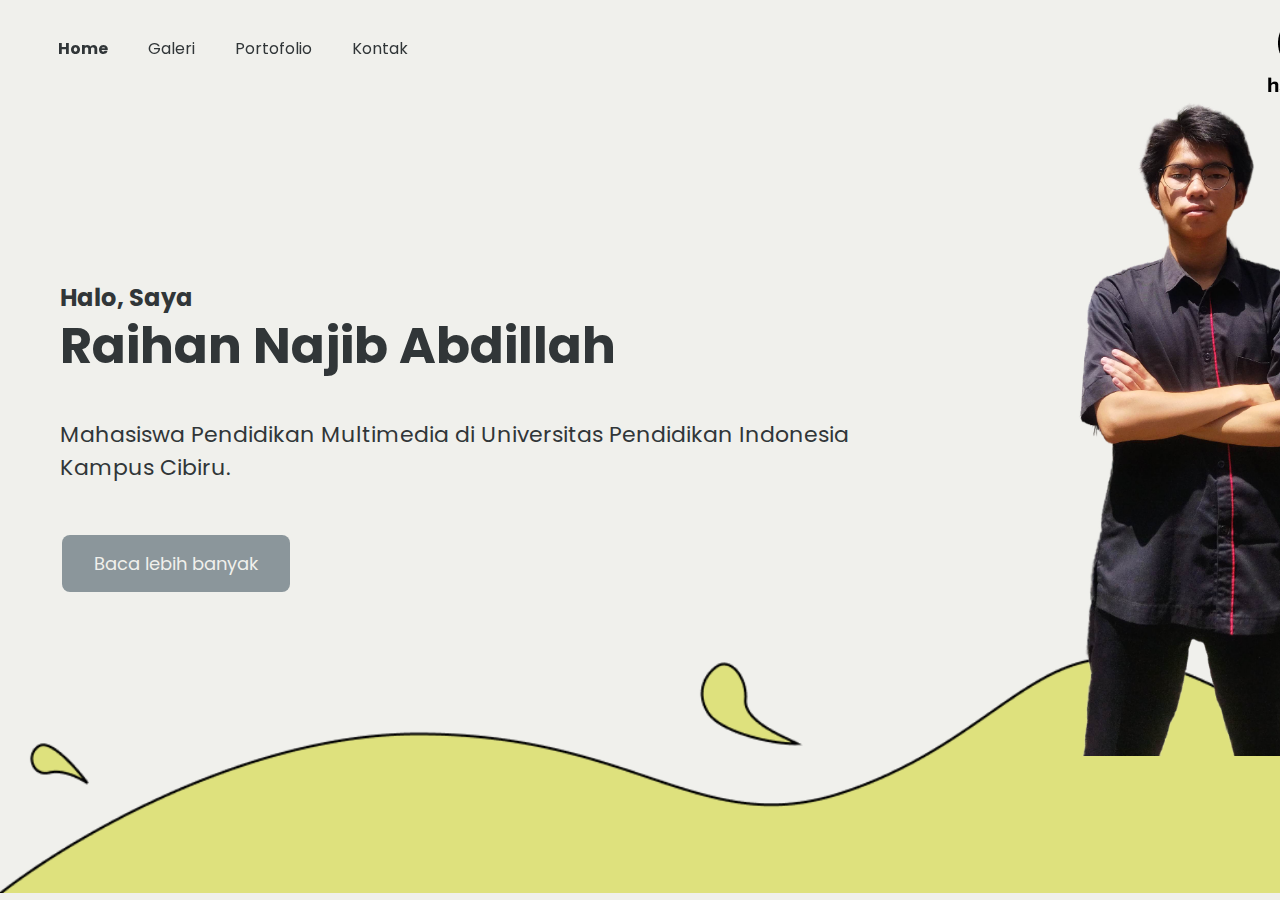
<file: index.html>
<!DOCTYPE html>
<html lang="en">
<head>
    <link rel="preconnect" href="https://fonts.googleapis.com">
    <link rel="preconnect" href="https://fonts.gstatic.com" crossorigin>
    <link href="https://fonts.googleapis.com/css2?family=Poppins:ital,wght@0,100;0,200;0,300;0,400;0,500;0,600;0,700;0,800;0,900;1,100;1,200;1,300;1,400;1,500;1,600;1,700;1,800;1,900&display=swap" rel="stylesheet">
    <link rel="stylesheet" href="style/style.css">
    <meta charset="UTF-8">
    <meta name="viewport" content="width=device-width, initial-scale=1.0">
    <title>Hanzwer | Official Website</title>
    <link rel="icon" type="image/x-icon" href="img/a.png">
</head>
<body>

    <div class="navb">
        <ul >
            <li>
                <a class="active" href="index.html">Home</a>
                <a href="galery.html">Galeri</a>
                <a href="porto.html">Portofolio</a>
                <a href="kontak.html">Kontak</a>
                <img class="logo" src="img/logo.png" alt="logo">
            </li>
        </ul>
    </div>
    
        <div class="content">
                <img src="img/gwa.png" alt="foto najib">
                 <h2 style="margin-bottom: -40px;">Halo, Saya</h2>
                 <h1>Raihan Najib Abdillah</h1>
                 <p style="width: 850px;">Mahasiswa Pendidikan Multimedia di Universitas Pendidikan Indonesia Kampus Cibiru.</p>
                 <br>
                 <a href="about.html" class="button">Baca lebih banyak</a>
        </div>
    <div class="brush">
        <img src="img/ylw.png" alt="apcb">
    </div>
</body>
</html>
</file>
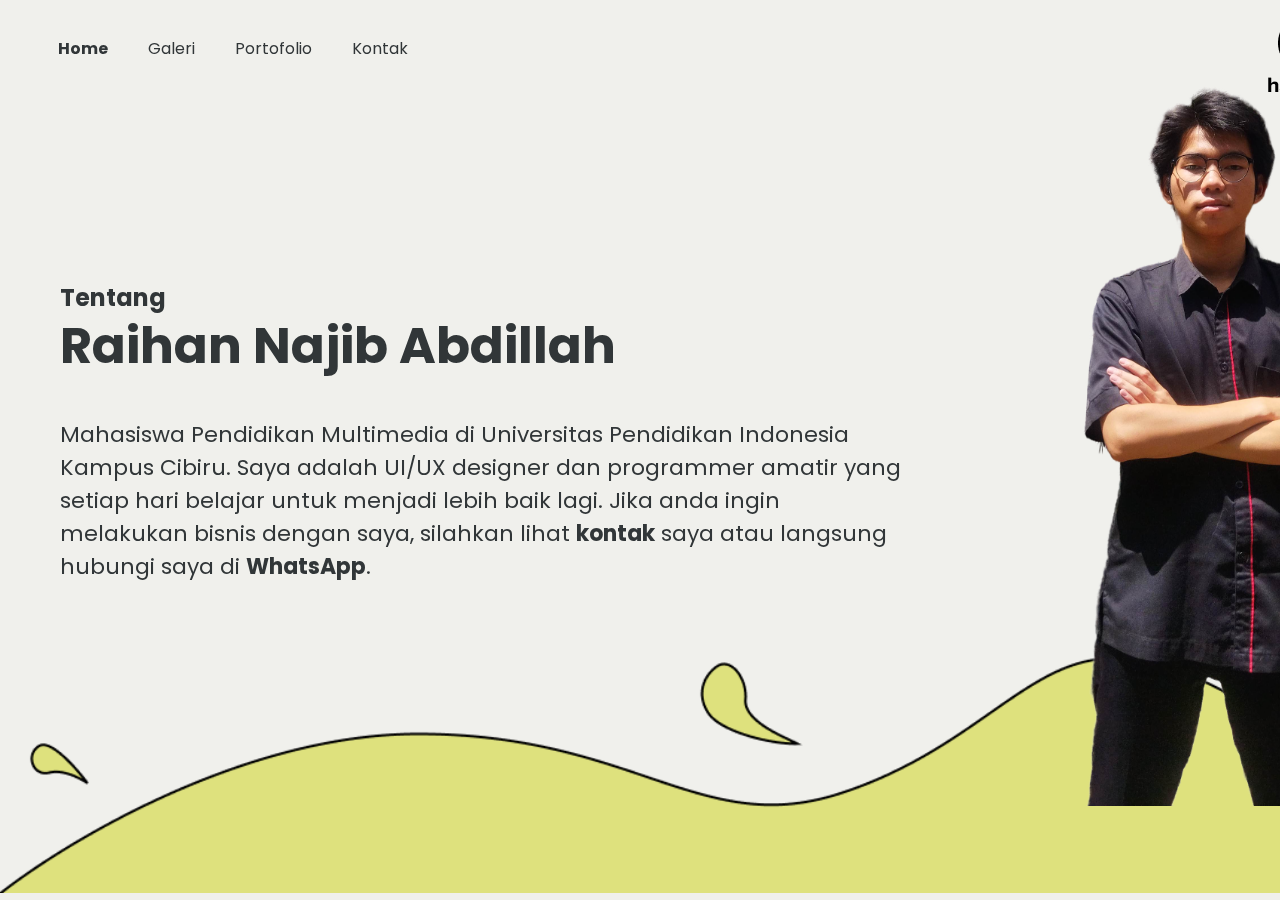
<file: about.html>
<!DOCTYPE html>
<html lang="en">
<head> 
    <link rel="preconnect" href="https://fonts.googleapis.com">
    <link rel="preconnect" href="https://fonts.gstatic.com" crossorigin>
    <link href="https://fonts.googleapis.com/css2?family=Poppins:ital,wght@0,100;0,200;0,300;0,400;0,500;0,600;0,700;0,800;0,900;1,100;1,200;1,300;1,400;1,500;1,600;1,700;1,800;1,900&display=swap" rel="stylesheet">
    <link rel="stylesheet" href="style/style.css">
    <meta charset="UTF-8">
    <meta name="viewport" content="width=device-width, initial-scale=1.0">
    <title>Hanzwer | Official Website</title>
    <link rel="icon" type="image/x-icon" href="img/a.png">
</head>
<body>
    <div class="navb">
        <ul >
            <li>
                <a class="active" href="index.html">Home</a>
                <a href="galery.html">Galeri</a>
                <a href="porto.html">Portofolio</a>
                <a href="kontak.html">Kontak</a>
                <img class="logo" src="img/logo.png" alt="logo">
            </li>
        </ul>
    </div>
        <div class="content" style="position: fixed; z-index: 2;">
            <img src="img/gwa.png" alt="foto najib">
             <h2 style="margin-bottom: -40px;">Tentang</h2>
             <h1>Raihan Najib Abdillah</h1>
             <p style="width: 850px;">Mahasiswa Pendidikan Multimedia di Universitas Pendidikan Indonesia Kampus Cibiru.
                Saya adalah UI/UX designer dan programmer amatir yang setiap hari belajar untuk menjadi lebih baik lagi.
                Jika anda ingin melakukan bisnis dengan saya, silahkan lihat <a class="kontak" href="kontak.html">kontak</a> saya atau langsung hubungi saya di <a class="kontak" href="https://wa.me/6281325025223">WhatsApp</a>.</p>
             <br>
    </div>
</div>
<div class="brush" style="z-index: 1;">
    <img src="img/ylw.png" alt="apcb">
</div>
</body>
</html>
</file>
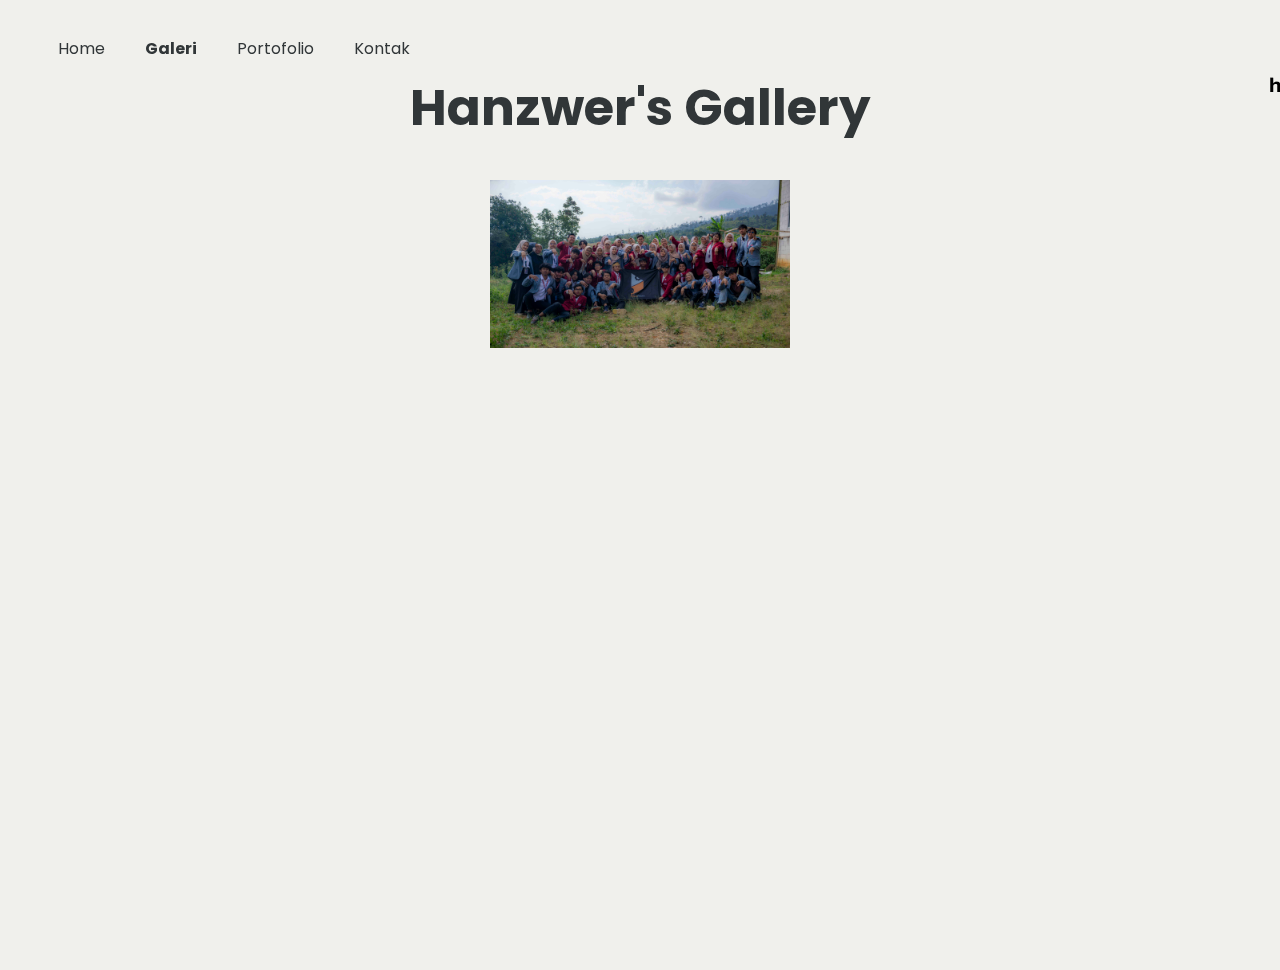
<file: galery.html>
<!DOCTYPE html>
<html lang="en">
<head>
    <link rel="preconnect" href="https://fonts.googleapis.com">
    <link rel="preconnect" href="https://fonts.gstatic.com" crossorigin>
    <link href="https://fonts.googleapis.com/css2?family=Poppins:ital,wght@0,100;0,200;0,300;0,400;0,500;0,600;0,700;0,800;0,900;1,100;1,200;1,300;1,400;1,500;1,600;1,700;1,800;1,900&display=swap" rel="stylesheet">
    <link rel="stylesheet" href="style/style.css">
    <meta charset="UTF-8">
    <meta name="viewport" content="width=device-width, initial-scale=1.0">
    <title>Hanzwer | Official Website</title>
    <link rel="icon" type="image/x-icon" href="img/a.png">
</head>
<body style="height: 100vh; justify-content: center; align-items: center;">
    <div class="navb">
        <ul >
            <li>
                <a href="index.html">Home</a>
                <a class="active" href="galery.html">Galeri</a>
                <a href="porto.html">Portofolio</a>
                <a href="kontak.html">Kontak</a>
                <img class="logo" src="img/logo.png" alt="logo">
            </li>
        </ul>
    </div>
    <h1 style="margin-top: 70px; text-align: center;">Hanzwer's Gallery</h1>
        <div class="wrapper">
            <div class="media">
            <div class="layer">
                <p>DIGIMON 2024</p>
              </div>
            <img src="img/g1.jpg" alt=""/>
            </div>
            </div>
</body>
</html>
</file>
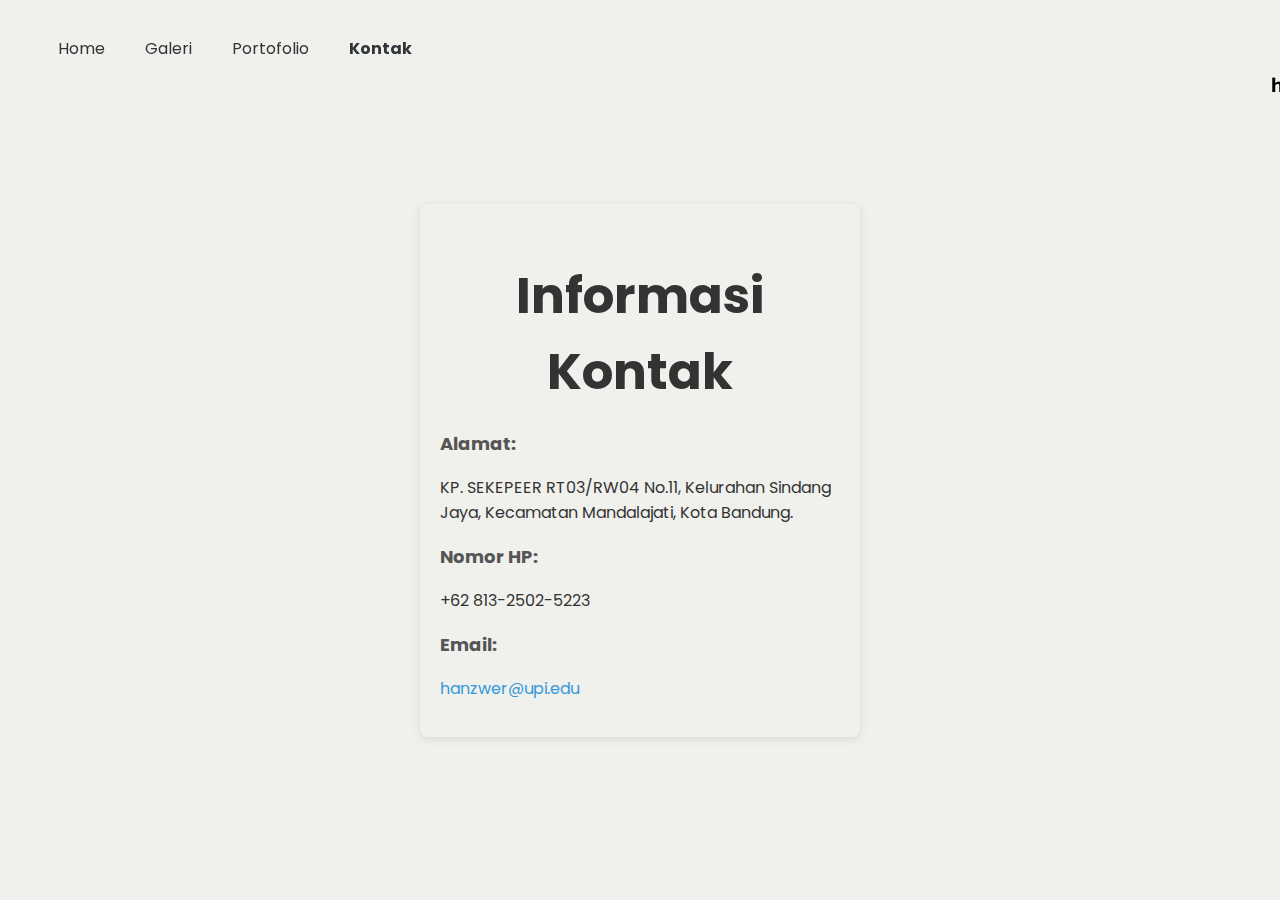
<file: kontak.html>
<!DOCTYPE html>
<html lang="en">
<head>
    <link rel="preconnect" href="https://fonts.googleapis.com">
    <link rel="preconnect" href="https://fonts.gstatic.com" crossorigin>
    <link href="https://fonts.googleapis.com/css2?family=Poppins:ital,wght@0,100;0,200;0,300;0,400;0,500;0,600;0,700;0,800;0,900;1,100;1,200;1,300;1,400;1,500;1,600;1,700;1,800;1,900&display=swap" rel="stylesheet">
    <link rel="stylesheet" href="style/style.css">
    <meta charset="UTF-8">
    <meta name="viewport" content="width=device-width, initial-scale=1.0">
    <title>Hanzwer | Official Website</title>
    <link rel="icon" type="image/x-icon" href="img/a.png">
</head>
<body>
    <div class="navb">
        <ul>
            <li>
                <a href="index.html">Home</a>
                <a href="galery.html">Galeri</a>
                <a href="porto.html">Portofolio</a>
                <a class="active" href="kontak.html">Kontak</a>
                <img class="logo" src="img/logo.png" alt="logo">
            </li>
        </ul>
    </div>
    <div class="hdeh" style="display: flex; justify-content: center; align-items: center; height: 89vh;">
    <div class="contact-info">
        <h1>Informasi Kontak</h1>
        <div class="contact-item">
            <h3>Alamat:</h3>
            <p>KP. SEKEPEER RT03/RW04 No.11, Kelurahan Sindang Jaya, Kecamatan Mandalajati, Kota Bandung.</p>
        </div>
        <div class="contact-item">
            <h3>Nomor HP:</h3>
            <p>+62 813-2502-5223</p>
        </div>
        <div class="contact-item">
            <h3>Email:</h3>
            <p><a href="mailto:hanzwer@upi.edu">hanzwer@upi.edu</a></p>
        </div>
    </div>
</div>
</body>
</html>
</file>
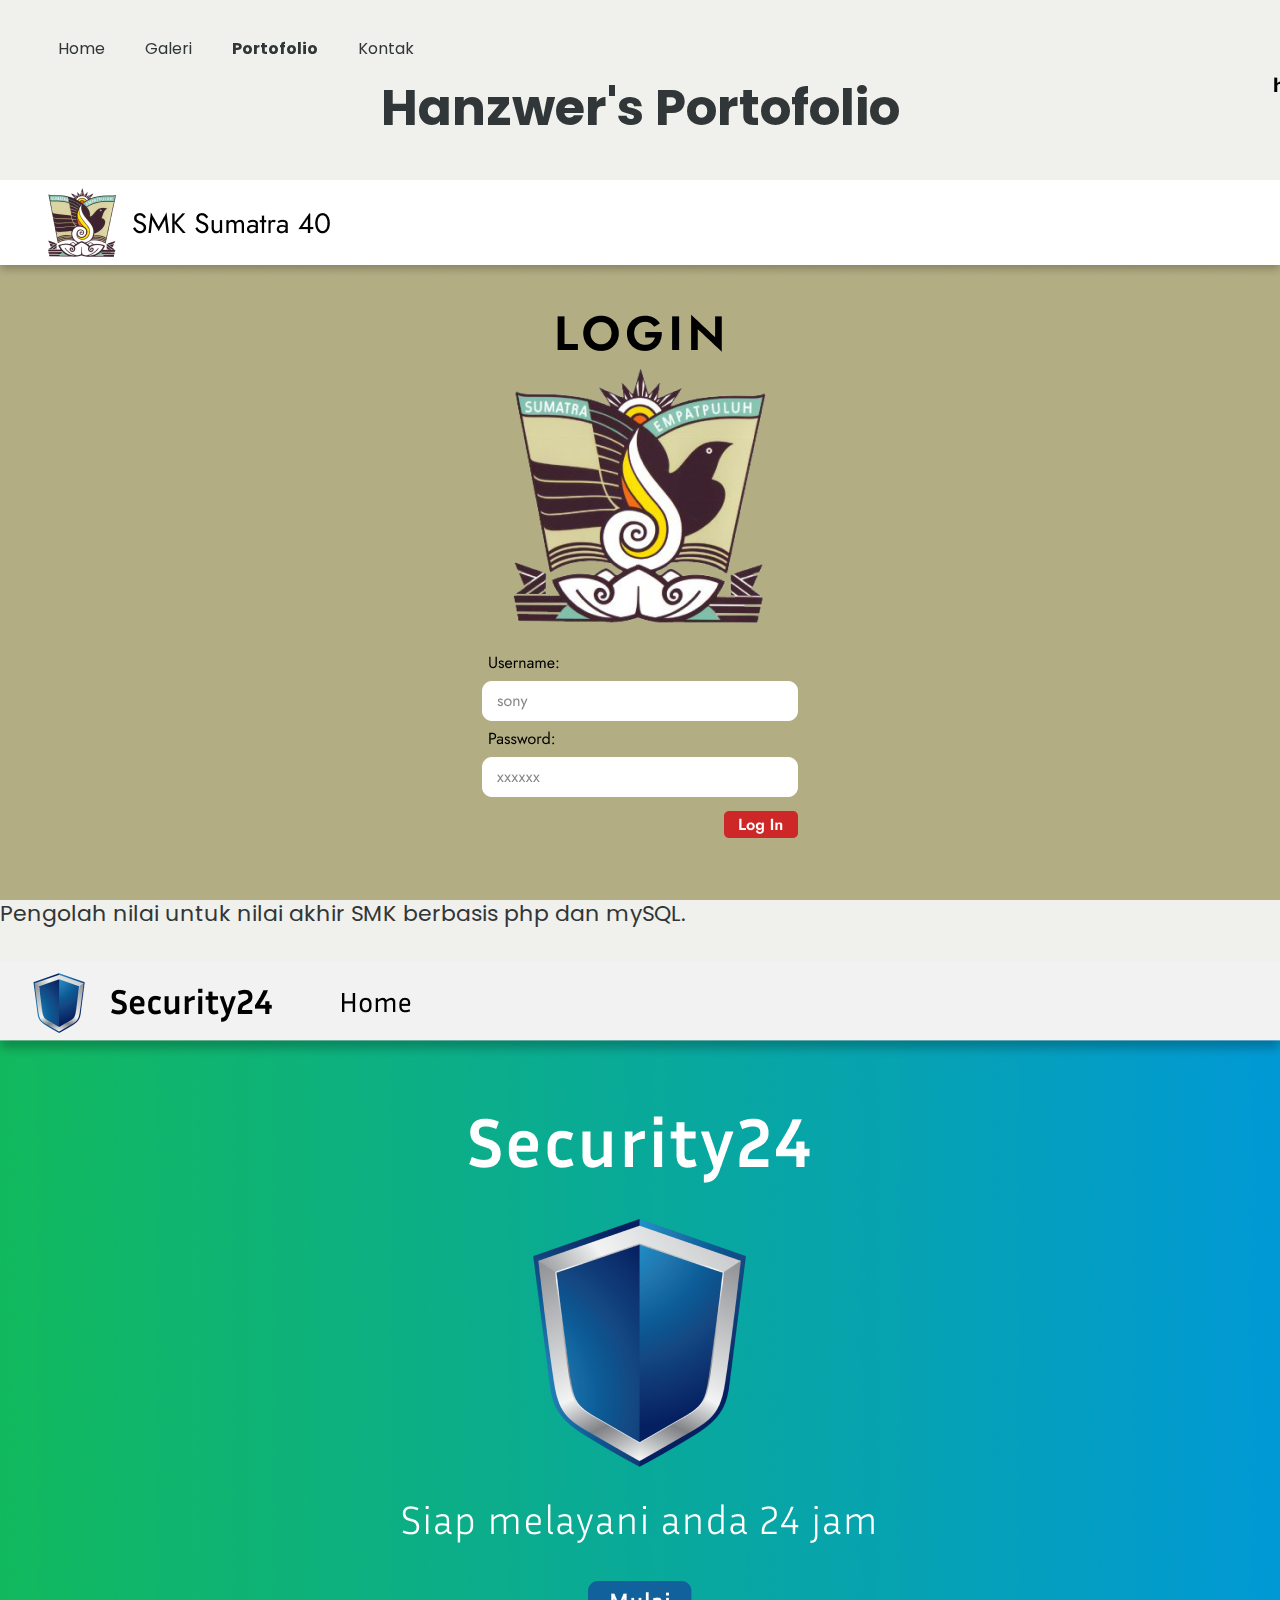
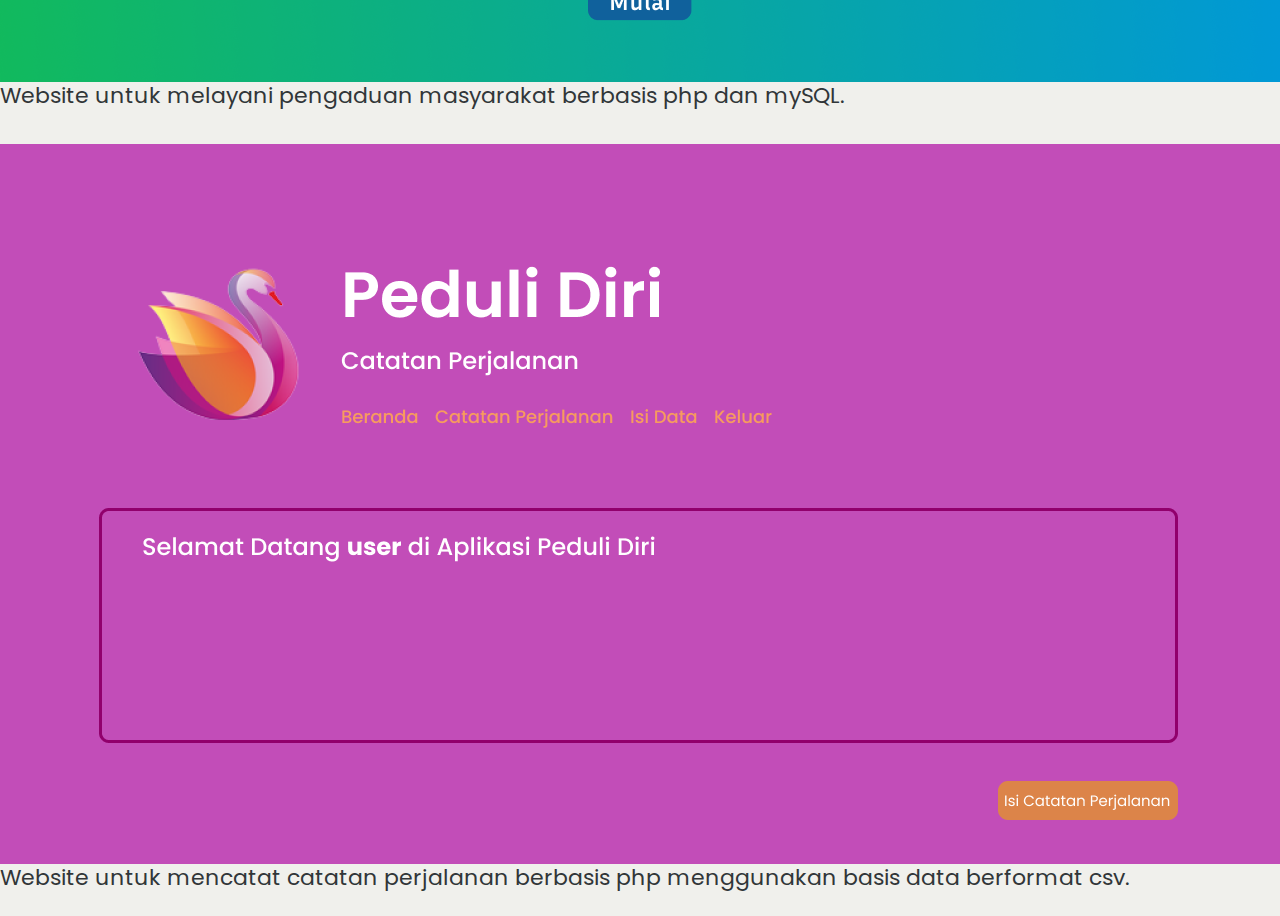
<file: porto.html>
<!DOCTYPE html>
<html lang="en">
<head>
    <link rel="preconnect" href="https://fonts.googleapis.com">
    <link rel="preconnect" href="https://fonts.gstatic.com" crossorigin>
    <link href="https://fonts.googleapis.com/css2?family=Poppins:ital,wght@0,100;0,200;0,300;0,400;0,500;0,600;0,700;0,800;0,900;1,100;1,200;1,300;1,400;1,500;1,600;1,700;1,800;1,900&display=swap" rel="stylesheet">
    <link rel="stylesheet" href="style/style.css">
    <meta charset="UTF-8">
    <meta name="viewport" content="width=device-width, initial-scale=1.0">
    <title>Hanzwer | Official Website</title>
    <link rel="icon" type="image/x-icon" href="img/a.png">
</head>
<body style="height: 100vh; justify-content: center; align-items: center; overflow: scroll;">
    <div class="navb">
        <ul >
            <li>
                <a href="index.html">Home</a>
                <a href="galery.html">Galeri</a>
                <a class="active" href="porto.html">Portofolio</a>
                <a href="kontak.html">Kontak</a>
                <img class="logo" src="img/logo.png" alt="logo">
            </li>
        </ul>
    </div>
    <h1 style="margin-top: 70px; text-align: center;">Hanzwer's Portofolio</h1>
    
        <div class="wrapper-porto">
            <div class="media-porto">
            <div class="layer">
                <p>Pengolah Nilai Smapul</p>
              </div>
            <img src="img/p1.png" alt="projek 1" />
            </div>
            <div class="textund">
                <p>Pengolah nilai untuk nilai akhir SMK berbasis php dan mySQL.</p>
              </div>
             <div class="media-porto">
            <div class="layer">
                <p>Layanan Pengaduan Masyarakat</p>
              </div>
            <img src="img/p2.png" alt="projek 2" />
            </div>
            <div class="textund">
                <p>Website untuk melayani pengaduan masyarakat berbasis php dan mySQL.</p>
              </div>
               <div class="media-porto">
            <div class="layer">
                <p>Catatan Perjalanan</p>
              </div>
            <img src="img/p3.png" alt="projek 3" />
            </div>
            <div class="textund">
                <p>Website untuk mencatat catatan perjalanan berbasis php menggunakan basis data berformat csv.</p>
              </div>
            </div>
</body>
</html>
</file>
<file: style/style.css>
body{
    margin: 0;
    font-family: Poppins;
    background-color: #f0f0ec;
    color: #313638;
}
h1 {
  font-size: 50px;
}
.content {
  margin-top: 190px;
  margin-left: 60px;
  position: absolute;
  
}
.content img{
  max-width: 100%;
  max-height: 200%;
  position: absolute;
  text-align: right;
  margin-left: 115%;
  bottom: -47.6%;
}
ul {
    list-style-type: none;
    margin: 0;
    position: fixed;
    top: 0;
    width: 100%;
    z-index: 2;
    display: flex;
  }
  
  li {
    float: left;
  }
  
  li a {
    display: inline-block;
    color: #313638;
    text-align: center;
    padding: 36px 18px;
    text-decoration: none;
    transition-duration: 0.4s;
  }
  li a:hover{
    font-weight: bold;
  }
  
  
  .active {
    font-weight: bold;
  }
  .navb{
    margin-top:70px;
    margin-right: 50px;
  }
.logo {
  position: fixed;
  align-items: center;
  margin-top: 0%;
  margin-left: 65%;
    font-size: 24px;
    text-align: center;
    font-weight: 600;
}

p{
  font-size: 22px;
}
.button {
  background-color: #8b969b;
  border-radius: 8px;
  color: #f0f0ec;
  padding: 15px 32px;
  text-align: center;
  text-decoration: none;
  display: inline-block;
  font-size: 18px;
  margin: 4px 2px;
  cursor: pointer;
  transition-duration: 0.4s;
  z-index: 3;
}
.button:hover {
  background-color: #313638;
  color: #f0f0ec;
  transition: all 0.5s ease;
  transform: scale(1.1);
}

.wrapper {
  display: flex;
  justify-content: center;
  align-items: center;
  width: 100%;
  flex-wrap: wrap;
  gap: 10px;
}

.media {
  max-width: 300px;
  max-height: 200px;
  overflow: hidden;
  position: relative;
  display: flex;
  justify-content: center;
  align-items: center;
}
.wrapper-porto {
  display: grid;
  justify-content: center;
  align-items: center;
  width: 100%;
  gap: 10px;
}

.media-porto {
  max-width: 1280px;
  max-height: 720px;
  overflow: hidden;
  position: relative;
  display: grid;
  justify-content: center;
  align-items: center;
}
.media-porto img {
  max-width: 100%;
  height: auto;
}
.media-porto:hover .layer {
  opacity: 0.8;
  width: 100%;
  transition: all 0.5s ease;
  p {
    transform: scale(1);
    transition: all 0.9s ease;
    font-size: 64px;
  }
}
.media img {
  max-width: 100%;
  height: auto;
}
.layer {
  opacity: 0;
  position: absolute;
  display: flex;
  justify-content: center;
  align-items: center;
  width: 10px;
  height: 90%;
  background: #fff;
  color: #151e3f;
  transition: all 0.9s ease;
  p {
    transition: all 0.9s ease;
    transform: scale(0.1);
  }
}

.media:hover .layer {
  opacity: 0.8;
  width: 90%;
  transition: all 0.5s ease;
  p {
    transform: scale(1);
    transition: all 0.9s ease;
  }
}
.kontak{
  text-decoration: none;
  font-weight: bold;
  color: #313638;
  transition-duration: 0.4s;
}
.kontak:hover{
  text-decoration: underline;
  transition: all 0.5s ease;
}

.contact-info {
  padding: 20px;
  border-radius: 8px;
  box-shadow: 0 2px 10px rgba(0, 0, 0, 0.1);
  max-width: 400px;
  width: 100%;
}

.contact-info h1 {
  text-align: center;
  color: #333;
  margin-bottom: 20px;
}

.contact-item {
  margin-bottom: 15px;
}

.contact-item h3 {
  color: #555;
  font-size: 18px;
}

.contact-item p {
  color: #333;
  font-size: 16px;
}

.contact-item a {
  color: #3498db;
  text-decoration: none;
}

.contact-item a:hover {
  text-decoration: underline;
}

.textund{
  margin-top: -35px;
}
.brush {
  position: absolute;
  bottom: 0;
  left: 50%;
  transform: translateX(-50%);
  width: 100%;
  z-index: 1;
  pointer-events: none;
}

.brush img {
  width: 100%;
  max-width: 100%;
}
.content img {
  z-index: 2;
}
</file>
